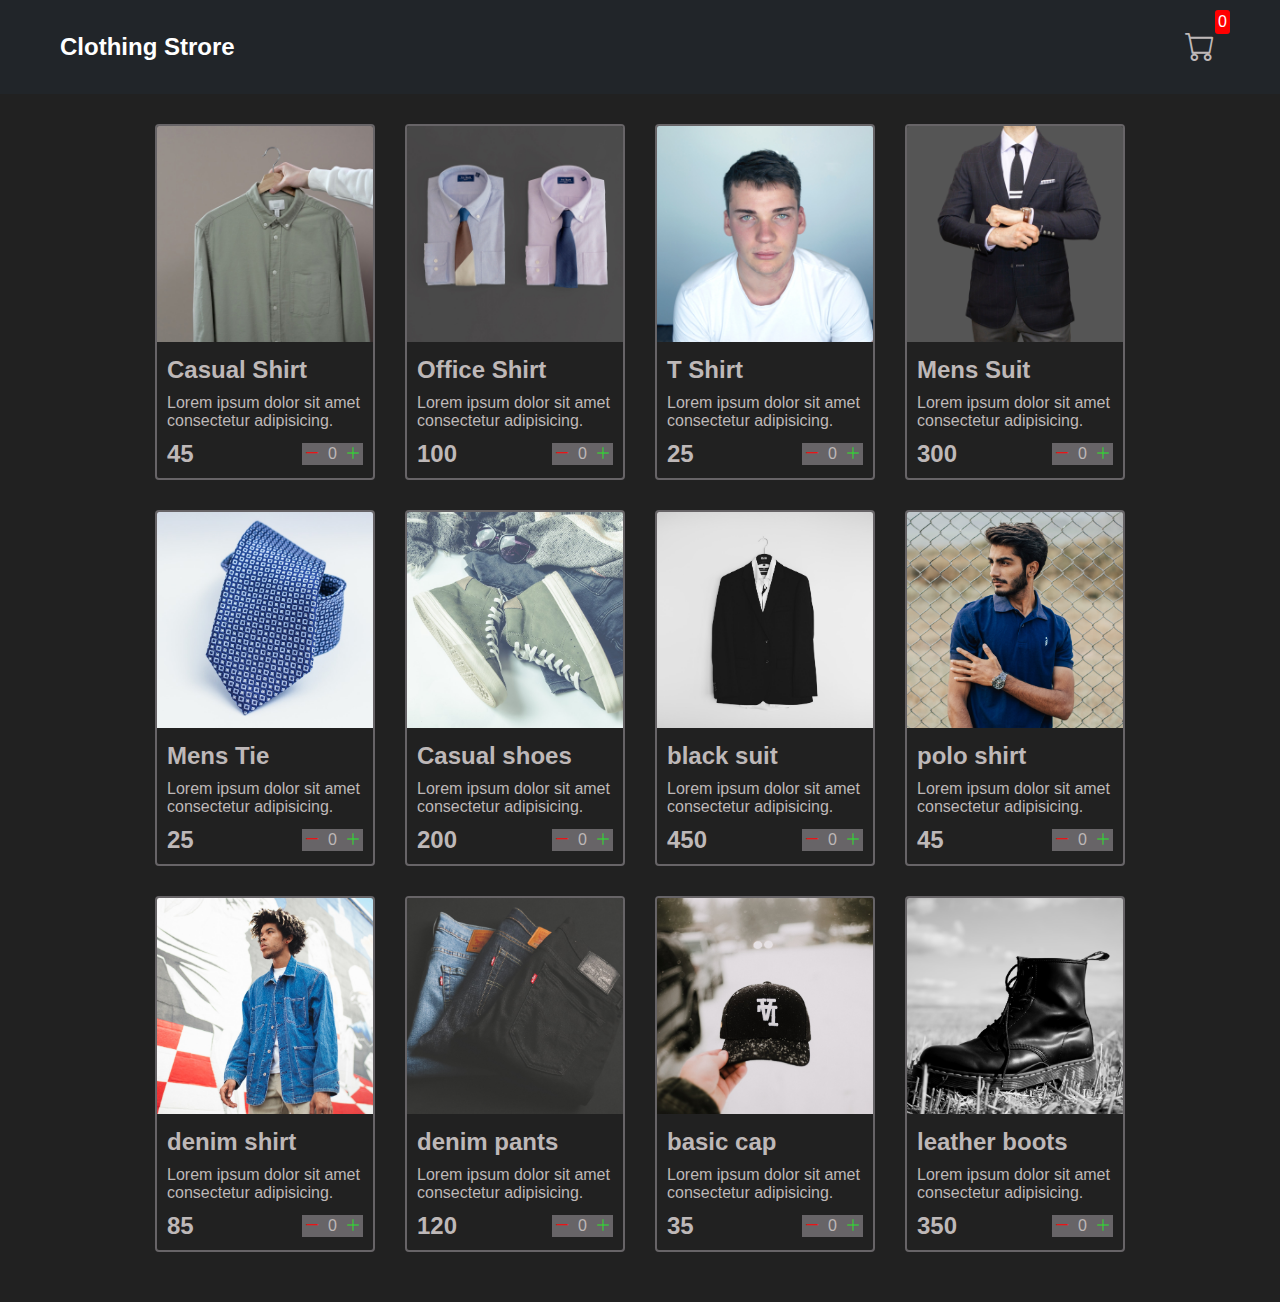
<file: index.html>
<!DOCTYPE html>
<html lang="en">

<head>
    <meta charset="UTF-8">
    <meta name="viewport" content="width=device-width, initial-scale=1.0">
    <title>clothing store</title>
    <link rel="stylesheet" href="scr/style.css">
    <link rel="stylesheet" href="https://cdn.jsdelivr.net/npm/bootstrap-icons@1.11.1/font/bootstrap-icons.css">
</head>

<body style="background-color: #212121;">
    <div class="navbar">
        <a href="index.html">
            <h2> Clothing Strore</h2>
        </a>
        
        <a href="cart.html">
            <div class="cart">
            <i class="bi bi-cart"></i>
            <div class="cartAmount">0</div>
        </div>
        </a>
        
    </div>

    <div class="shop", id="shop">
        
    </div>
</body>
<script src="scr/data.js"></script>
<script src="scr/main.js"></script>

</html>
</file>
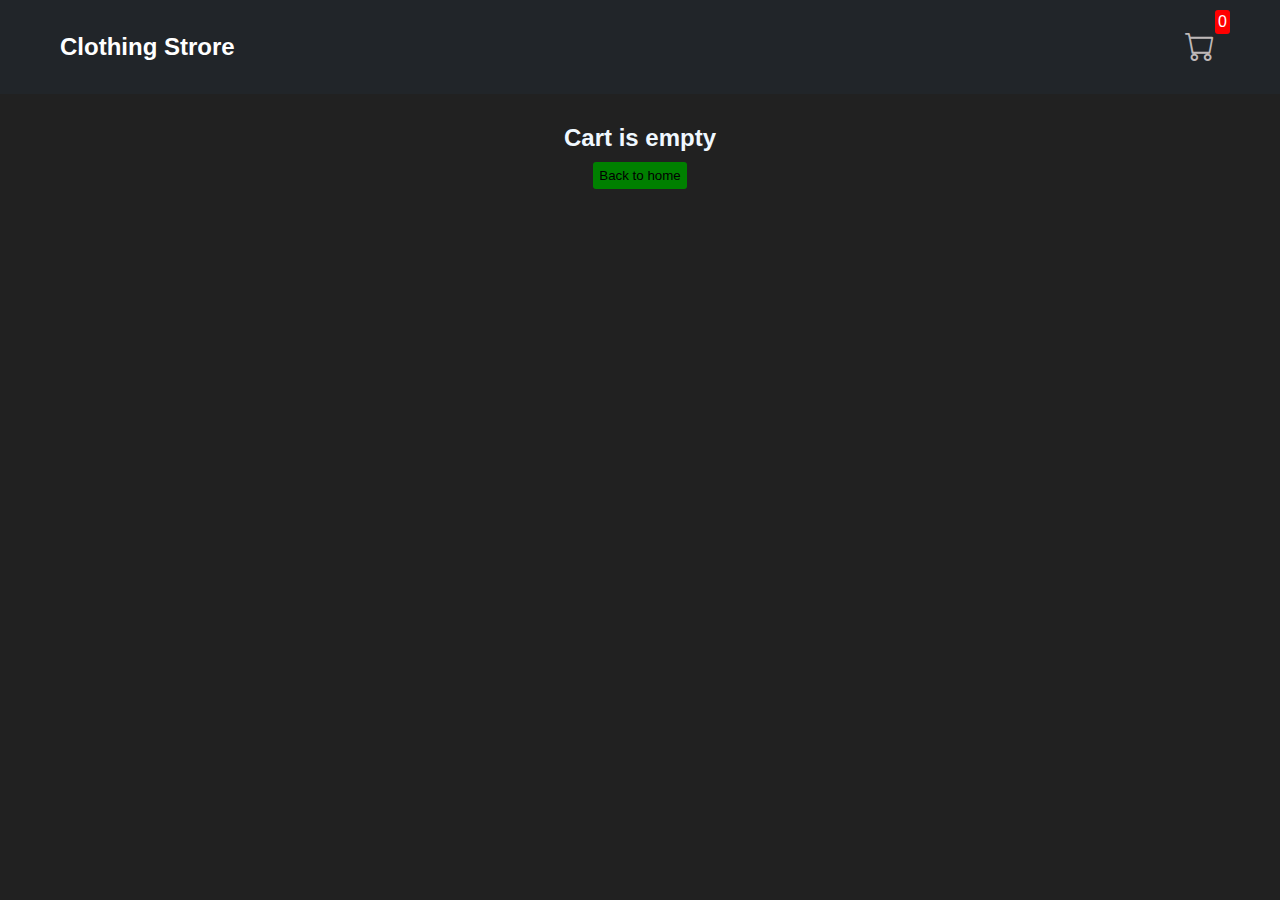
<file: cart.html>
<!DOCTYPE html>
<html lang="en">
<head>
    <meta charset="UTF-8">
    <meta name="viewport" content="width=device-width, initial-scale=1.0">
    <title>cart Page</title>
    <link rel="stylesheet" href="scr/style.css">
    <link rel="stylesheet" href="https://cdn.jsdelivr.net/npm/bootstrap-icons@1.11.1/font/bootstrap-icons.css">

</head>
<body style="background-color: #212121;">

    <div class="navbar">
        <a href="index.html">
            <h2> Clothing Strore</h2>
        </a>
        <a href="cart.html">
            <div class="cart">
            <i class="bi bi-cart"></i>
            <div class="cartAmount">0</div>
        </div>
        </a>
    </div>

    <div id="label" class="text-centre"></div>

    <div class="shopping-cart" id="shopping-cart"></div>

</body>
<script src="scr/data.js"></script>
<script src="scr/cart.js"></script>
</html>
</file>
<file: scr/style.css>
*{
    margin: 0;
    padding: 0;
    box-sizing: border-box;
}
body{
    font-family: sans-serif;
}
a{
    text-decoration: none;
    color: #fff;
}
.navbar{
    display: flex;
    justify-content: space-between;
    align-items: center;
    background-color: #212529;
    color: #fff;
    padding: 25px 60px;
    margin-bottom: 30px;
}
.cart{
    position: relative;
    background-color: white;
    color: #212529;
    padding: 5px;
    font-size: 30px;
    border-radius: 5px;
}
.cartAmount{
    position: absolute;
    top: -15px;
    right: -10px;
    padding: 3px;
    border-radius: 3px;
    font-size: 16px;
    background-color: red;
    color: #fff;
}


.shop{
    display: grid;
    grid-template-columns:repeat(4, 220px);
    gap: 30px;
    justify-content: center;
    align-items: center;
    color: #beb8b8;
    margin-bottom: 50px;
}

@media (max-width: 1000px){
    .shop{
        grid-template-columns: repeat(2, 220px);
    }
}
@media (max-width: 500px){
    .shop{
        grid-template-columns: repeat(1, 220px);
    }
}

.item{
    border: solid #676467 2px;
    border-radius: 4px;
}
.item img{
    width: 100%;
    border-radius: 2px 2px 0 0;
}
.details{
    display: flex;
    flex-direction: column;
    padding: 10px;
    gap: 10px;
}
.price-quantity{
    display: flex;
    justify-content: space-between;
    align-items: center;
}
.buttons{
    display: flex;
    gap: 8px;
    font-size: 16px;
    padding: 2px;
    background-color: #676467;
} 
.bi-dash-lg{
    color: red;
}
.bi-plus-lg{
    color: rgb(47, 218, 47);
} 
/**
* !Styles rules for cart html
**/

.text-centre{
    text-align: center;
    margin-bottom: 20px;
    color: aliceblue;
}
.HomeBtn, .checkout, .removeall{
    background-color:green;
    border: none;
    padding: 6px;
    border-radius: 3px;
    cursor: pointer;
    margin-top: 10px;
}
.checkout{
    background-color: green;
}
.removeall{
    background-color: rgb(158, 133, 133);
}

/**
*!style rules for shopping cart
**/

.bi-x-lg{
    color: red;
    font-weight: bold;
}
.shopping-cart{
    display: grid;
    grid-template-columns: repeat(1, 320px);
    justify-content: center;
    gap: 15px;    
}

/**
*!style rules for  cart-item
**/

.cart-item{
    display: flex;
    border: 2px solid wheat;
    border-radius: 5px;
}
.title-price-x{
    display: flex;
    align-items: center;
    width: 195px;
    justify-content: space-between;
    color: #beb8b8;
}
.tittle-price{
    display: flex;
    align-items: center;
    gap: 10px;
}
.cart-item-price{
    background-color: rgb(178, 130, 40);
    color: #212529;
    padding: 3px; 
    border-radius: 3px;
}
.cart{
    background-color: transparent;
    color: #beb8b8;
}
.final-price{
    color: #212529;
    background-color: rgb(178, 130, 40);
    padding: 3px;
}
.calculated-price{
    background-color: grey;
    padding: 5px;
    border-radius: 3px;
}
.removeall{
    background-color: red;
    margin: 7px 5px;
}
</file>
